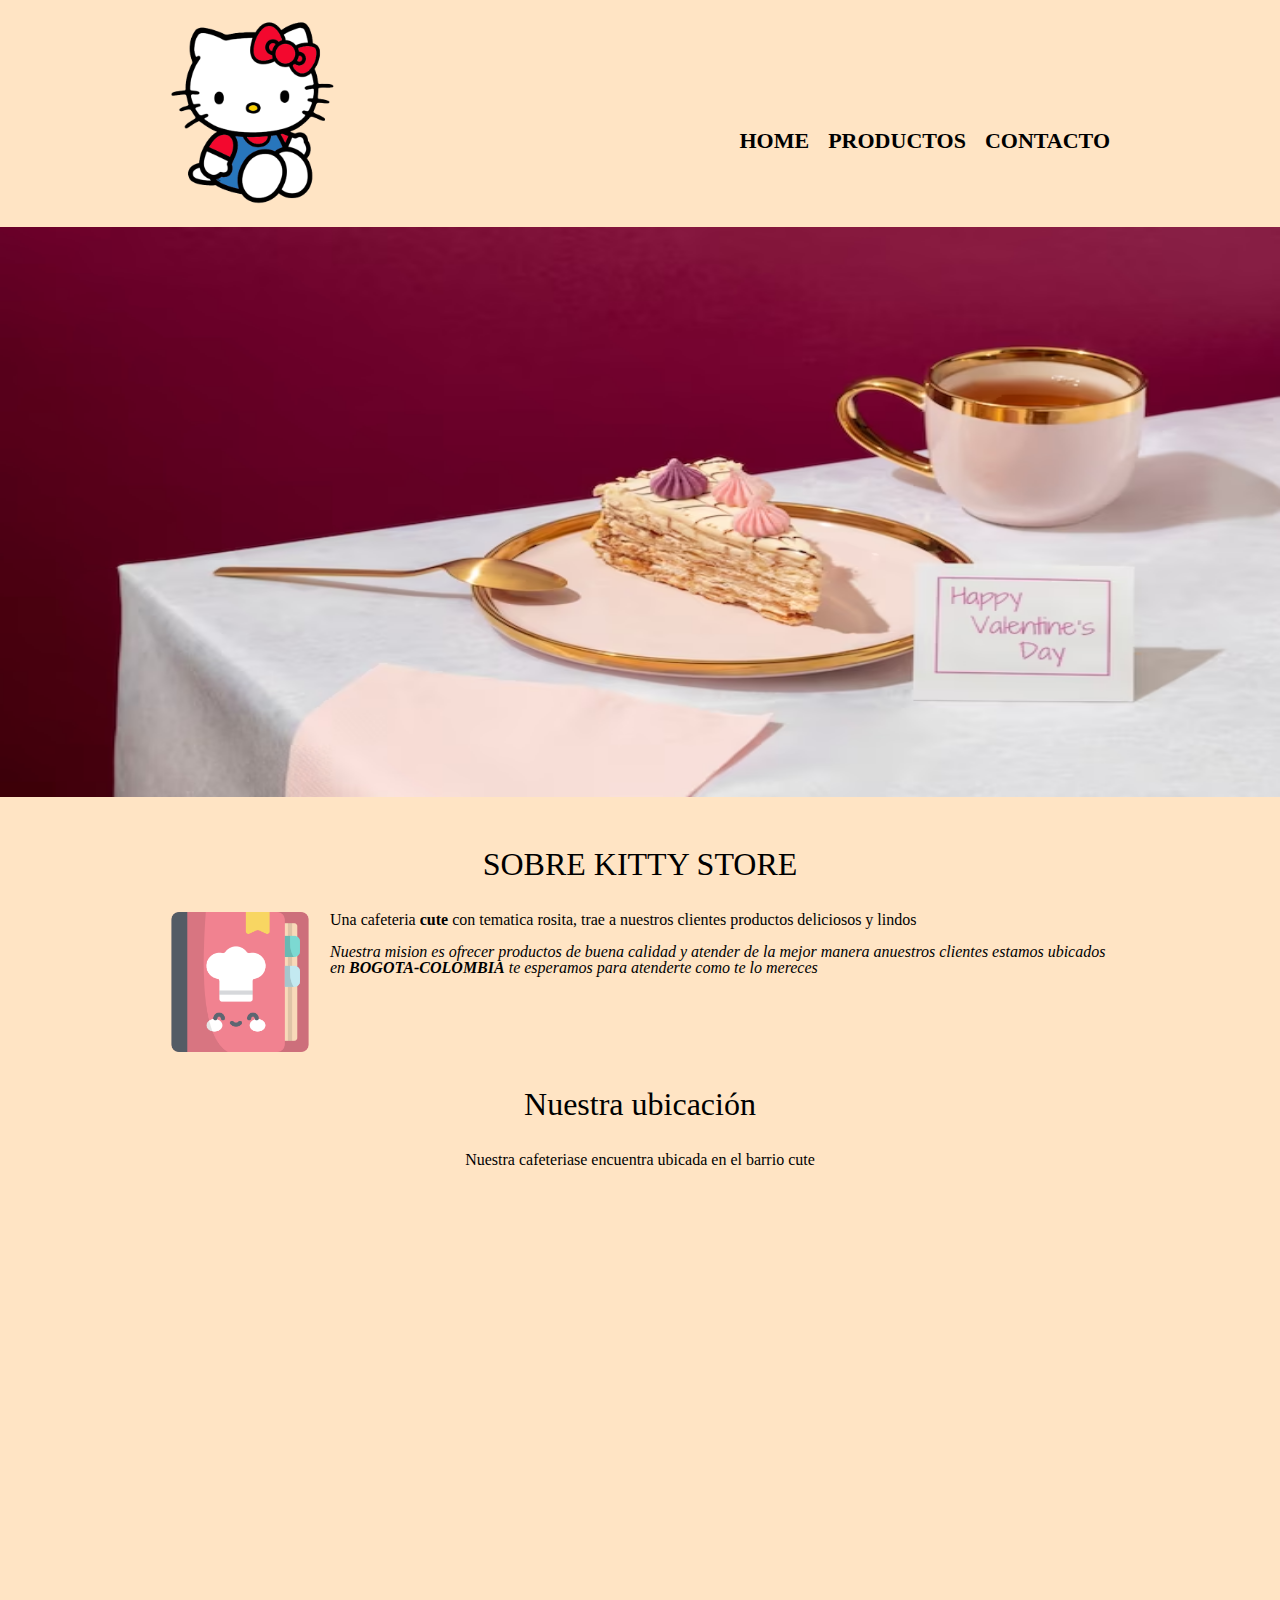
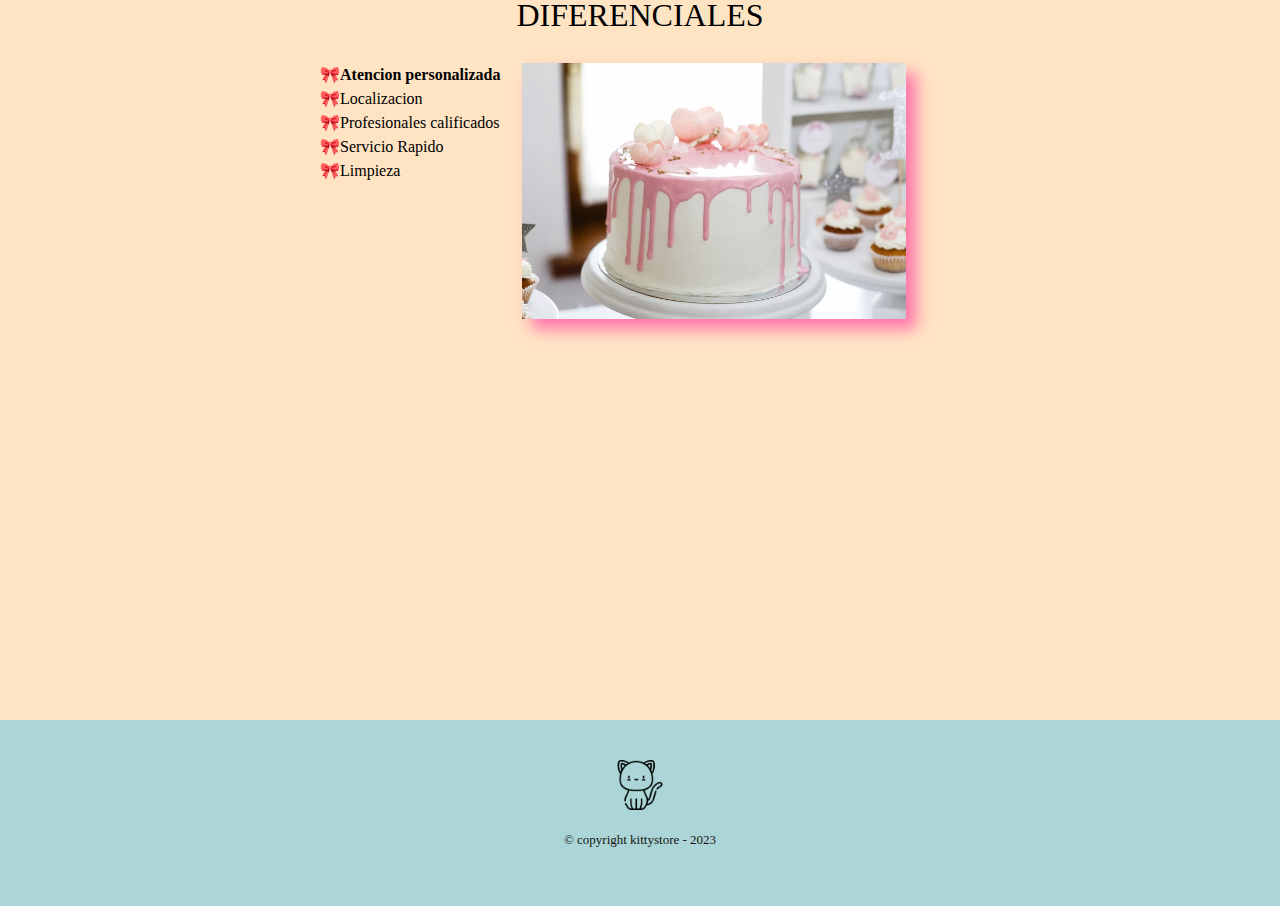
<file: mipagina/index.html>
<!DOCTYPE html>
<html lang="es">

<head>

<meta charset="UTF-8">
<meta name="viewport" content="">
<title>KITTY STORE</title>
<link rel="stylesheet" href="reset.css">
<link rel="stylesheet" href="style.css">

</head>


<body>
<header>

<div class="caja">  
<h1><img id=logo src="imagenes/logo1.png" alt="logo de store"></h1>
        
        <nav>
        
            <ul>
                <li><a href="index.html">Home</a></li>
                <li><a href="productos.html">productos</a></li>
                <li><a href="contacto.html">contacto</a></li>
            </ul>
        
        </nav>
        </div>  
        
</header>
<img class="banner" src="banner/banner.avif">

<main>
<section class="principal">

<h2 class="titulo-principal">SOBRE KITTY STORE</h2>

<img class="libro" src="banner/libro.png" alt="librorecetas">

<p>Una cafeteria <strong>cute</strong> con tematica rosita, trae a nuestros clientes productos deliciosos y lindos </p>
<p id="mision"><em>Nuestra mision es ofrecer productos de buena calidad y atender de la mejor manera anuestros clientes
    estamos ubicados en <strong>BOGOTA-COLOMBIA</strong> te esperamos para atenderte como te lo mereces
</em></p>


</section>
<section class="mapa">

    <h3 class="titulo-principal">Nuestra ubicación</h3>
    <p>Nuestra cafeteriase encuentra ubicada en el barrio cute</p>
<div class="mapa-contenido">
    <iframe src="https://www.google.com/maps/embed?pb=!1m10!1m8!1m3!1d15897.811671150468!2d-75.4694171!3d5.0300525!3m2!1i1024!2i768!4f13.1!5e0!3m2!1ses!2sco!4v1685391297554!5m2!1ses!2sco" width="600" height="300" style="border:0;" allowfullscreen="" loading="lazy" referrerpolicy="no-referrer-when-downgrade"></iframe>
</div>
</section>



<section class="diferenciales">
<h3 class="titulo-principal">DIFERENCIALES</h3>

<div class="contenido-diferencial">
<ul class="lista-diferenciales">

<li class="items">Atencion personalizada</li>
<li class="items">Localizacion</li>
<li class="items">Profesionales calificados</li>
<li class="items">Servicio Rapido</li>
<li class="items">Limpieza</li>
</ul><img src="banner/pastel.avif" class="imagendiferencial">
</div>
<div class="video">
    <iframe width="600" height="315" src="https://www.youtube.com/embed/K7nu8X34Hko?start=12" title="YouTube video player" frameborder="0" allow="accelerometer; autoplay; clipboard-write; encrypted-media; gyroscope; picture-in-picture; web-share" allowfullscreen></iframe>
</div>
</section>


</main>

<footer>
    <img id="foot" src="imagenes/footer.png" alt="logo de store">
    <p class="copyright">&copy copyright kittystore - 2023</p>
</footer>

</body>
</html>
</file>
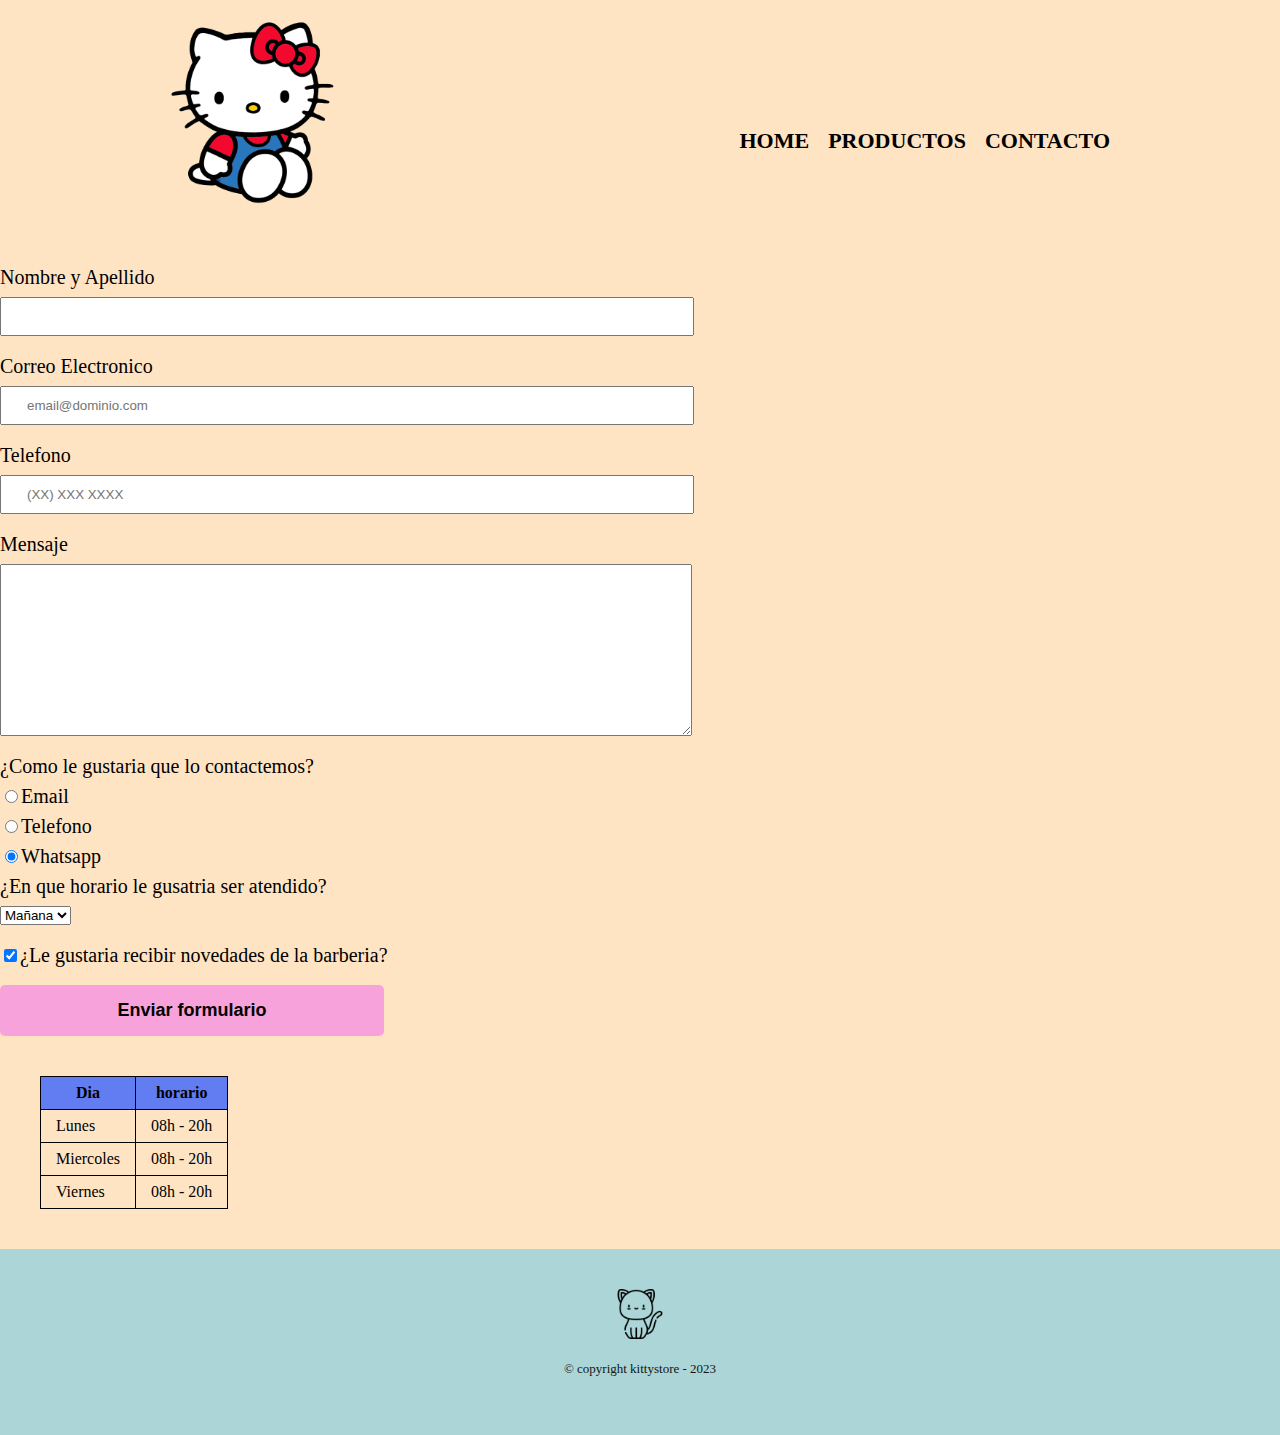
<file: mipagina/contacto.html>
<!DOCTYPE html>

<html lang="es">

<head>

<meta charset="UTF-8">
<title>Contacto - KITTYSTORE</title>
<link rel="stylesheet" href="reset.css">
<link rel="stylesheet" href="style.css">

</head>
 

<body>
    <header>

        <div class="caja">  
            <h1><img id=logo src="imagenes/logo1.png" alt="logo de store"></h1>
        
        <nav>
        
            <ul>
                <li><a href="index.html">Home</a></li>
                <li><a href="productos.html">productos</a></li>
                <li><a href="contacto.html">contacto</a></li>
            </ul>
        
        </nav>
        </div>  
        
        </header>

<main>
    <form>
        <div>
        <label for="nombreapellido">Nombre y Apellido </label>
        <input type="text" id="nombreapellido" class="input-padron" required>

        <label for="correoelectronico">Correo Electronico</label>
        <input type="email" id="correoelectronico" class="input-padron" required placeholder="email@dominio.com">

        <label for="telefono">Telefono</label>
        <input type="tel" id="telefono" class="input-padron" required required placeholder="(XX) XXX XXXX">
        
        <label for="mensaje">Mensaje</label>
        <textarea id="mensaje" cols="70" rows="10" class="input-padron"></textarea>
        </div>

        <fieldset>
        <legend>¿Como le gustaria que lo contactemos?</legend>
        
        <label for="radio"><input type="radio" name="contacto "value="email" id="radio-email">Email</label>
        

        <label for="radio"><input type="radio" name="contacto "value="telefono" id="radio-telefono">Telefono</label>
        

        <label for="radio"><input type="radio" name="contacto "value="Whatsapp" id="radio-whatsapp" checked>Whatsapp</label>

        </fieldset>

        <fieldset>
        <legend>¿En que horario le gusatria ser atendido?</legend>
        <select>
            <option value="">Mañana</option>
            <option value="">Tarde</option>
            <option value="">Noche</option>
        </select>
        </fieldset>

        <label class="checkbox"> <input type="checkbox" checked>¿Le gustaria recibir novedades de la barberia?</label>
        <input type="submit" value="Enviar formulario" class="enviar">

    
    </form>

    <table>
        <thead>
    <tr>
        <th>Dia</th>
        <th>horario</th>
    </tr>
    </thead>
    <tbody>

    <tr>
        <td>Lunes</td>
        <td>08h - 20h</td>
    </tr>
    <tr>
        <td>Miercoles</td>
        <td>08h - 20h</td>
    </tr>
    <tr>
        <td>Viernes</td>
        <td>08h - 20h</td>
    </tr>
    
    </tbody>
    </table>

    </main>
    <footer>
    <img id="foot" src="imagenes/footer.png" alt="logo de store">
    <p class="copyright">&copy copyright kittystore - 2023</p>
    </footer>
    
    
    </body>
    </html>
</file>
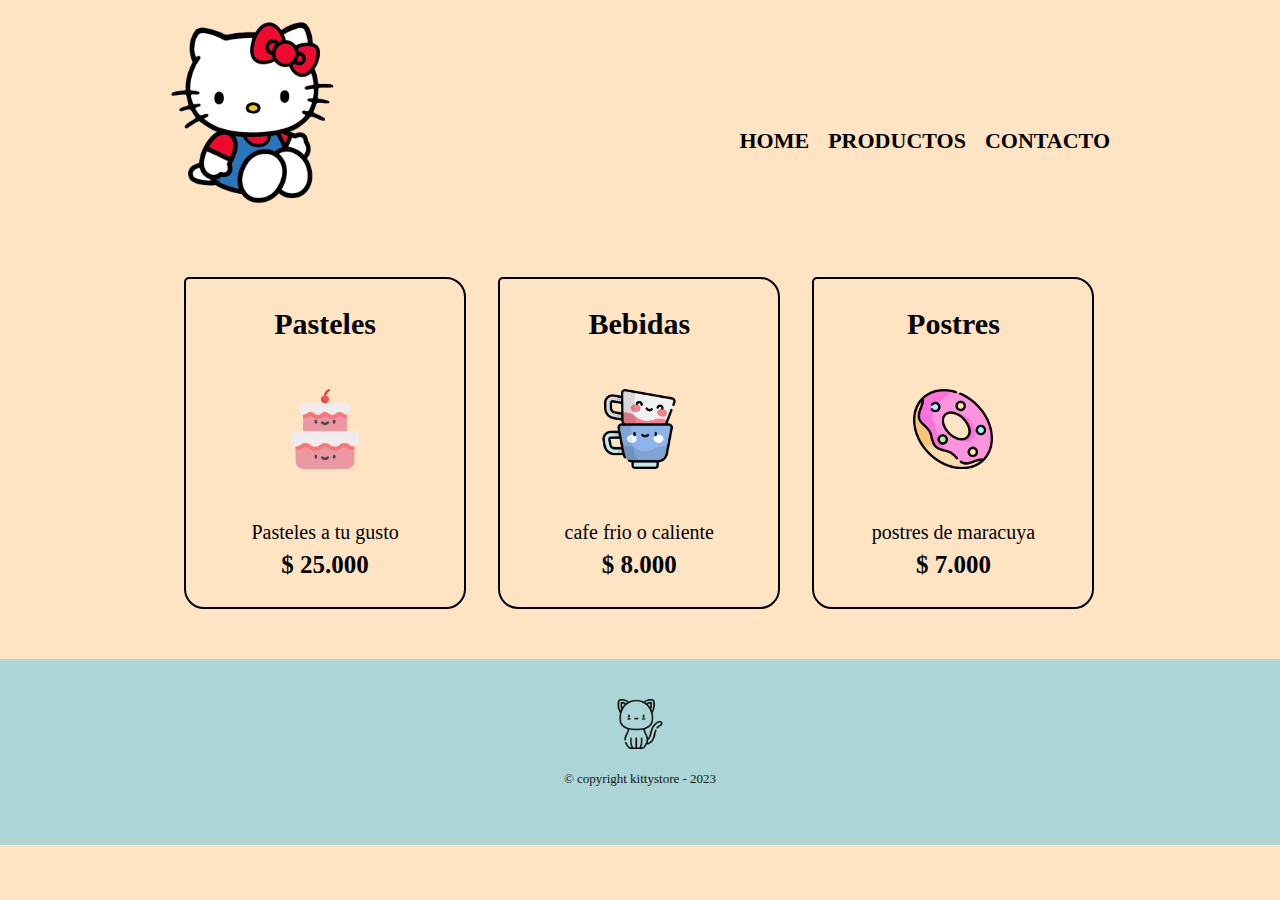
<file: mipagina/productos.html>
<!DOCTYPE html>

<html lang="es">

<head>

<meta charset="UTF-8">
<title>PRODUCTOS - KITTYSTORE</title>
<link rel="stylesheet" href="reset.css">
<link rel="stylesheet" href="style.css">

</head>
 

<body>
<header>

<div class="caja">  
    <h1><img id=logo src="imagenes/logo1.png"></h1>

<nav>

    <ul>
        <li><a href="index.html">Home</a></li>
        <li><a href="productos.html">productos</a></li>
        <li><a href="contacto.html">contacto</a></li>
    </ul>

</nav>
</div>  

</header>

<main>
  <ul class="productos">

    <li>
        <h2>Pasteles</h2>
        <img id="img" src="imagenes/pastel.png">

        <p class="producto-descripcion">Pasteles a tu gusto</p>
        <p class="producto-precio"> $ 25.000</p>
        </li>

    <li>
        <h2>Bebidas</h2>
        <img id="img" src="imagenes/taza.png">
        <p class="producto-descripcion">cafe frio o caliente</p>
        <p class="producto-precio"> $ 8.000</p>
        </li>

    <li>
        <h2>Postres</h2>
        <img id="img" src="imagenes/donut.png">
        <p class="producto-descripcion">postres de maracuya</p>
        <p class="producto-precio"> $ 7.000</p>
        </li>

  </ul>  
    
   
</main>

<footer>
<img id="foot" src="imagenes/footer.png">
<p class="copyright">&copy copyright kittystore - 2023</p>
</footer>


</body>
</html>
</file>
<file: mipagina/style.css>
body{
    background-color: bisque;
}
header {
    
    padding: 20px 0;
}

#logo{
    width: 165px;
}
.caja{
    width: 940px;
    position: relative;
    margin: 0 auto;
}

nav{
    position: absolute;
    top: 110px;
    right: 0;
}

nav li{

    display: inline;
    margin: 0 0 0 15px;

}
nav a{

    text-transform: uppercase;
    color: black;
    font-weight: bold;
    font-size: 22px;
    text-decoration: none;
}

nav a:hover{
color: #f5005e;
text-decoration: underline;
}

#img{
    width: 80px;
    padding-bottom: 50px;
    padding-top: 50px;


}
.productos {
    width: 940px;
    margin: 0 auto;
    padding: 50px;
}

.productos li{

    display: inline-block;
    text-align: center;
    width: 30%;
    vertical-align: top;
    margin: 0 1.5%;
    padding: 30px 20px;
    box-sizing: border-box;
    border-color: black;
    border-width: 2px;
    border-style: solid; 
    border-radius: 20px;
    border-top-left-radius: 5px;
    
}
.productos li:hover{
    color: #f5005e;
    
}

.productos li:active{
color: #f38a01;
}

.productos h2{
    font-size: 30px;
    font-weight: bold;
}

.productos li:hover h2{
    font-size: 50px;
}

.producto-descripcion{
    font-size: 20px;
    

}

.producto-precio{
    font-size: 25px;
    font-weight: bold;
    margin-top: 10px;
}



footer{
    
    text-align: center;
    background: rgb(171, 213, 214);
    padding: 40px;
    
}

.copyright{
    color: rgb(22, 21, 18);
    font-size: 13px;
    margin: 20px;

}

#foot{
    width: 50px;
}

form{
    margin: 40px 0;
}

form label, form legend{
    display: block;
    font-size: 20px;
    margin: 0 0 10px;
}

.input-padron{
    display: block;
    margin: 0 0 20px;
    padding: 10px 25px;
    width: 50%;
}

.checkbox{
    margin: 20px 0;
}

.enviar{
    width: 30%;
    padding: 15px 0;
    font-size: 18px;
    font-weight: bold;
    color: #000000;
    background-color: rgb(248, 162, 219);
    border: none;
    border-radius: 5px;
    transition: 1s all;
    cursor: pointer;
}

.enviar:hover{
    background: #f75391;
    transform: scale(1.2) rotate(1deg);
}

table{
    margin: 40px 40px;

}

thead{
    background: rgb(98, 124, 241);
    color: black ;
    font-weight: bold;
}

td, th{
    border: 1px solid #000000;
    padding: 8px 15px;
}

/*CSS para nuestro index*/

.banner{
    width: 100%;
    height: 570px;
}

.principal{
padding: 3em 0;
background: bisque;
width: 940px;
margin: 0 auto;
}

.titulo-principal{
text-align: center;
font-size: 2em;
margin: 0 0 1em;
clear: left;
}

.principal p{
    margin: 0 0 1em;
}

.principal strong{
font-weight: bold;

}
.principal em{
font-style: italic;
}

.libro{
    width: 140px;
    float: left;
    margin: 0 20px 20px 0;
}

.mapa{
    padding: 3em 0;

    
}

.mapa p{
    margin: 0 0 2em;
    text-align: center;
}

.mapa-contenido{
    width: 940px;
    margin: 0 auto;
}

.diferenciales{
    padding: 3em 0;
    
}

.contenido-diferencial{
width: 640px;
margin: 0 auto;
}

.lista-diferenciales{
    width: 30%;
    padding-right: 10px;
    display: inline-block;
    vertical-align: top;
}
.items{
    line-height: 1.5;
}

.items:before{
    content: "🎀";
}

.items:first-child{
font-weight: bold;
}

.imagendiferencial{
    width: 60%;
    transition: 400ms;
    box-shadow: 10px 10px 15px #ff73a9;

}

.imagendiferencial:hover{
    opacity: 0.3;
}

.video{
    width: 560px;
    margin: 1em auto;
}

@media screen and (max-width:480px){

    h1{
        text-align: center;
}

nav{
        position: static;
}

.caja, .principal, .mapa-contenido, .contenido-diferencial, .video 
{ width: auto;
    }
.lista-diferenciales, .imagendiferencial{
    width: 100%;
}
}
</file>
